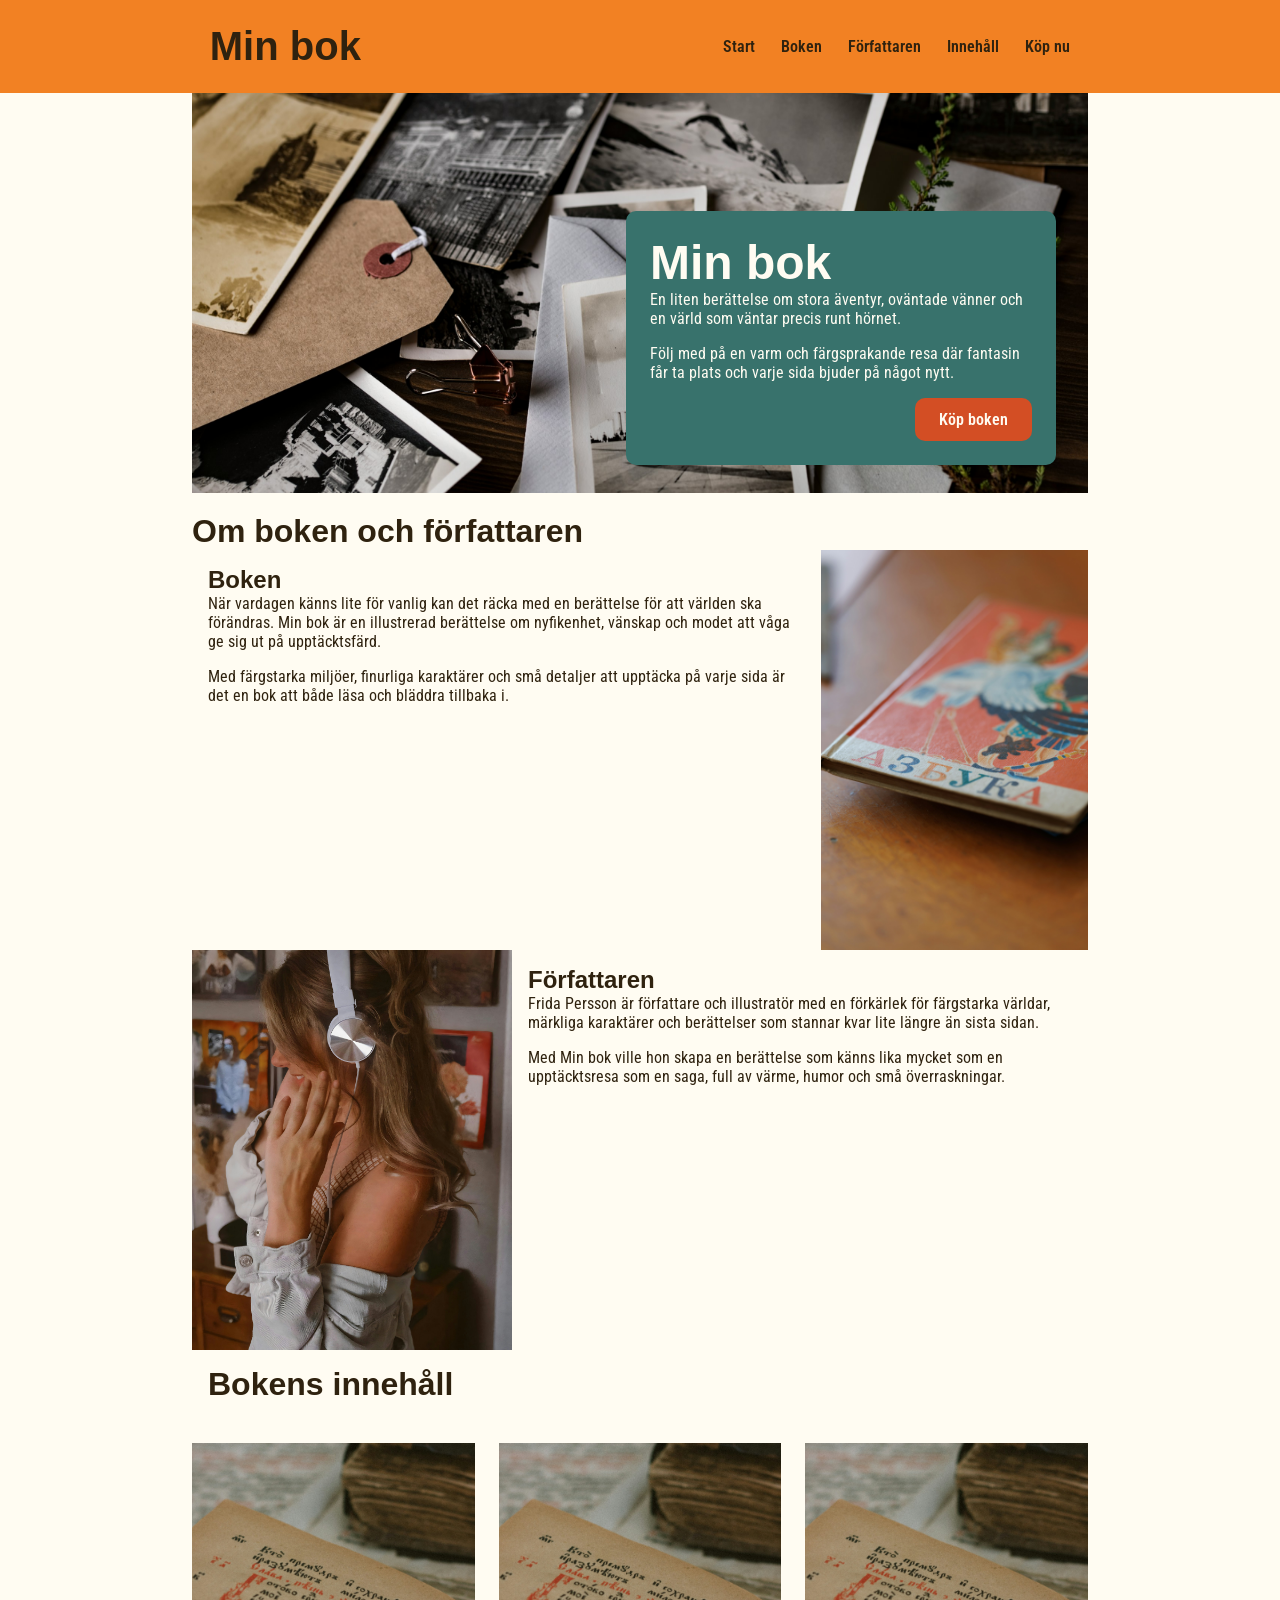
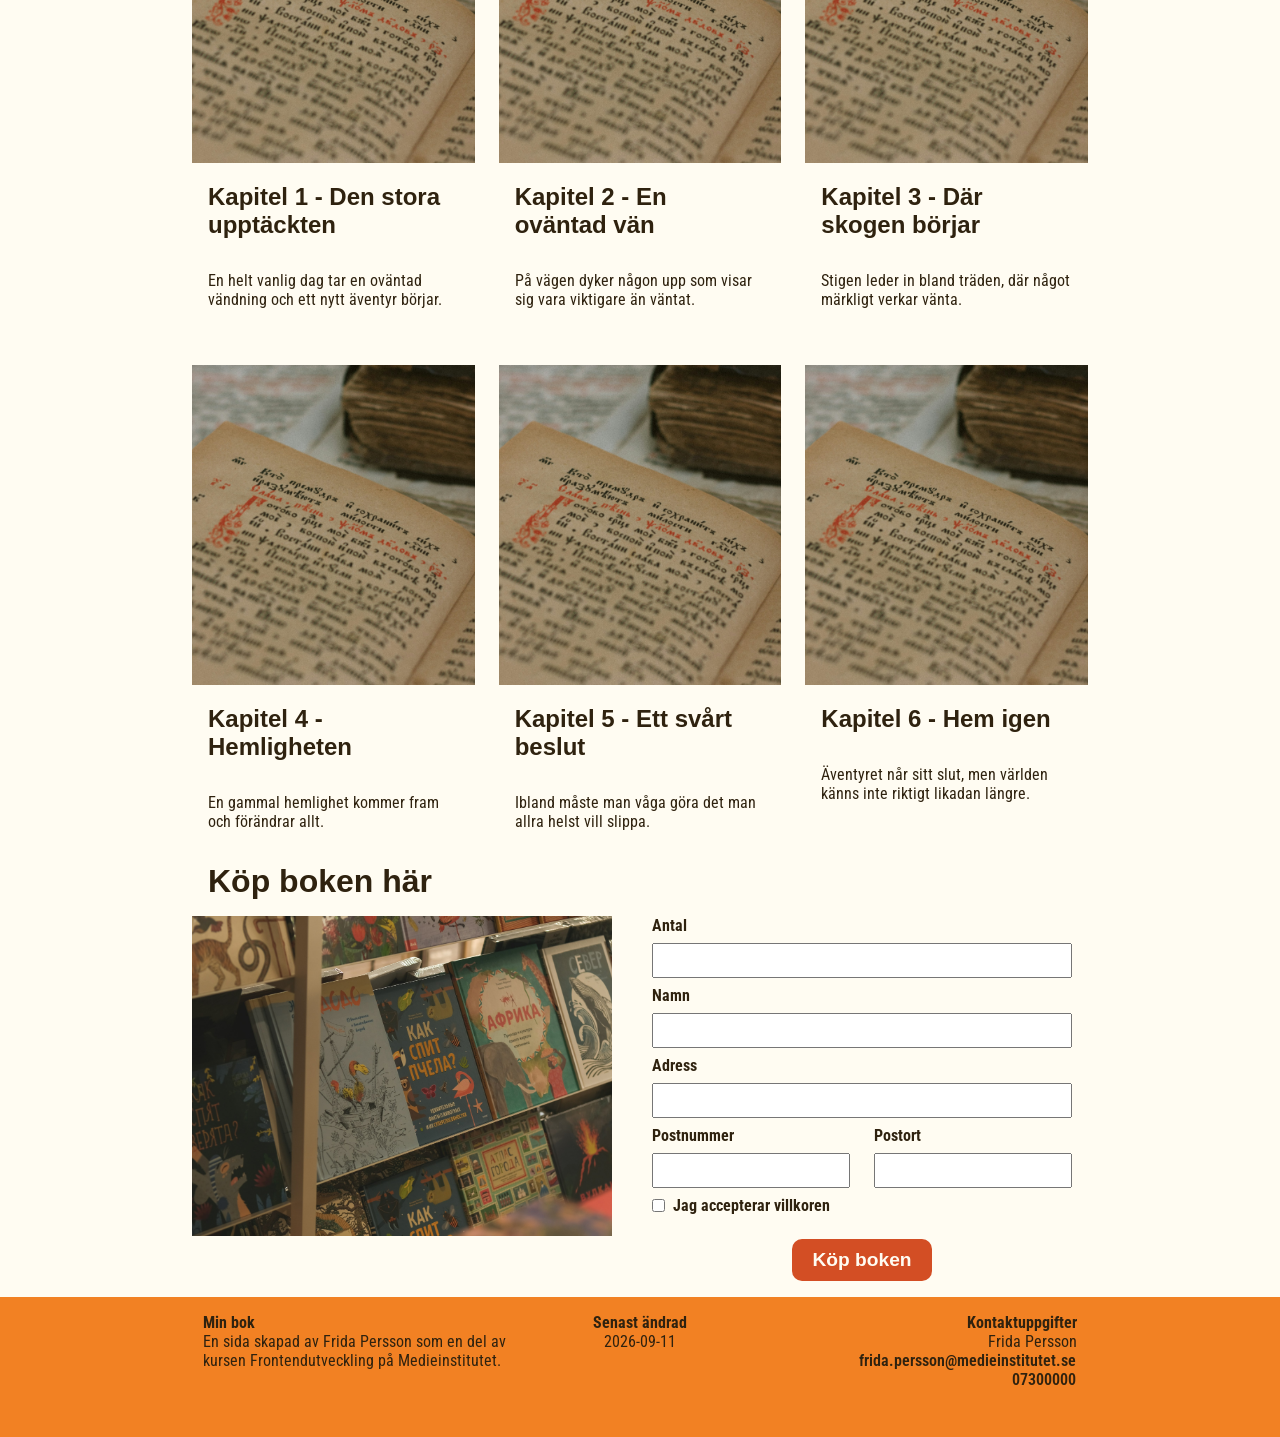
<file: index.html>
<!DOCTYPE html>
<html lang="sv">
<head>
    <meta charset="UTF-8">
    <meta name="viewport" content="width=device-width, initial-scale=1.0">
    <title>Boksida</title>
    <link href="css/style.css" rel="stylesheet">
   </head>
<body>

    <!-- Frida Persson -->
    
    <!-- Header -->
    <header>
        <nav>
            <a href="#" class="logo">Min bok</a>

            <div>
                <a href="#">Start</a>
                <a href="#boken">Boken</a>
                <a href="#forfattaren">Författaren</a>
                <a href="#innehall">Innehåll</a>
                <a href="#kop">Köp nu</a>
            </div>
        </nav>
    </header>
    

    <!-- Main content -->
    <main>

        <!-- Hero -->
        <section class="hero">
            <img src="img/herophoto.jpg" alt="En bild av en hög med gamla foton och papper">
            <div class="hero-content">
                <h1>Min bok</h1>
                <p>En liten berättelse om stora äventyr, oväntade vänner och en värld som väntar precis runt hörnet.</p>
                <p>Följ med på en varm och färgsprakande resa där fantasin får ta plats och varje sida bjuder på något nytt.</p>
                <a href="#kop" class="button hero-button">Köp boken</a>
            </div>
        </section>    
    
        <!-- Info-block -->
         <section class="info-section">
            <h2>Om boken och författaren</h2>
            <article class="info-block" id="boken">
                <img src="img/boken.jpg" alt="En bild på ett rött bokomslag">
                <div>
                    <h3>Boken</h3>
                    <p>När vardagen känns lite för vanlig kan det räcka med en berättelse för att världen ska förändras. Min bok är en illustrerad berättelse om nyfikenhet, vänskap och modet att våga ge sig ut på upptäcktsfärd.</p>
                    <p>Med färgstarka miljöer, finurliga karaktärer och små detaljer att upptäcka på varje sida är det en bok att både läsa och bläddra tillbaka i.</p>
                </div>
            </article>
            <article class="info-block" id="forfattaren">
                <img src="img/forfattare.jpg" alt="En bild på en kvinna med långt hår och hörlurar">
                <div>
                    <h3>Författaren</h3>
                    <p>Frida Persson är författare och illustratör med en förkärlek för färgstarka världar, märkliga karaktärer och berättelser som stannar kvar lite längre än sista sidan.</p>
                    <p>Med Min bok ville hon skapa en berättelse som känns lika mycket som en upptäcktsresa som en saga, full av värme, humor och små överraskningar.</p>
                </div>
            </article>
         
         </section>

         <!-- Bokens innehåll -->
          <section id="innehall">
            <h2>Bokens innehåll</h2>
            <article>
                <img src="img/kapitel.jpg" alt="En bild på en uppslagen bok">
                <h3>Kapitel 1 - Den stora upptäckten</h3>
                <p>En helt vanlig dag tar en oväntad vändning och ett nytt äventyr börjar.</p>
            </article>
            <article>
                <img src="img/kapitel.jpg" alt="En bild på en uppslagen bok">
                <h3>Kapitel 2 - En oväntad vän</h3>
                <p>På vägen dyker någon upp som visar sig vara viktigare än väntat.</p>
            </article>            
            <article>
                <img src="img/kapitel.jpg" alt="En bild på en uppslagen bok">
                <h3>Kapitel 3 - Där skogen börjar</h3>
                <p>Stigen leder in bland träden, där något märkligt verkar vänta.</p>
            </article>            
            <article>
                <img src="img/kapitel.jpg" alt="En bild på en uppslagen bok">
                <h3>Kapitel 4 - Hemligheten</h3>
                <p>En gammal hemlighet kommer fram och förändrar allt.</p>
            </article>            
            <article>
                <img src="img/kapitel.jpg" alt="En bild på en uppslagen bok">
                <h3>Kapitel 5 - Ett svårt beslut</h3>
                <p>Ibland måste man våga göra det man allra helst vill slippa.</p>
            </article>            
            <article>
                <img src="img/kapitel.jpg" alt="En bild på en uppslagen bok">
                <h3>Kapitel 6 - Hem igen</h3>
                <p>Äventyret når sitt slut, men världen känns inte riktigt likadan längre.</p>
            </article>
          </section>

          <!-- Köp -->
           <section id="kop">
            <h2>Köp boken här</h2>
            <div>
                <img src="img/formularbild.jpg" alt="En bild på böcker i en butikshylla">
                <form>
                    <label for="antal">Antal</label>
                    <input type="number" id="antal" name="antal" required>

                    <label for="namn">Namn</label>
                    <input type="text" id="namn" name="namn" required>

                    <label for="adress">Adress</label>
                    <input type="text" id="adress" name="adress" required>

                    <div class="address-row">
                        <div>
                            <label for="postnummer">Postnummer</label>
                            <input type="text" id="postnummer" name="postnummer" required>
                        </div>

                        <div>
                            <label for="postort">Postort</label>
                            <input type="text" id="postort" name="postort" required>
                        </div> 
                    </div>


                    <div>
                        <input type="checkbox" id="villkor" name="villkor" required>
                        <label for="villkor">Jag accepterar villkoren</label>
                    </div>    

                    <button type="submit" class="button">Köp boken</button>

                </form>
            </div>
           </section>
    </main>
    
    <!-- Footer -->
    <footer>
        <div class="footer-content">
            <div>
                <b>Min bok</b>
                <p>En sida skapad av Frida Persson som en del av kursen Frontendutveckling på Medieinstitutet.</p>
            </div>

            <div>
                <b>Senast ändrad</b>
                <p>2026-09-11</p>
            </div>

            <div>
                <b>Kontaktuppgifter</b>
                <p>Frida Persson
                    <br>
                    <a href="mailto:frida.persson@medieinstitutet.se">frida.persson@medieinstitutet.se</a>
                    <br>
                    <a href="tel:073000000">07300000</a>
                </p>
            </div>
        </div>
    </footer>
</body>
</html>
</file>
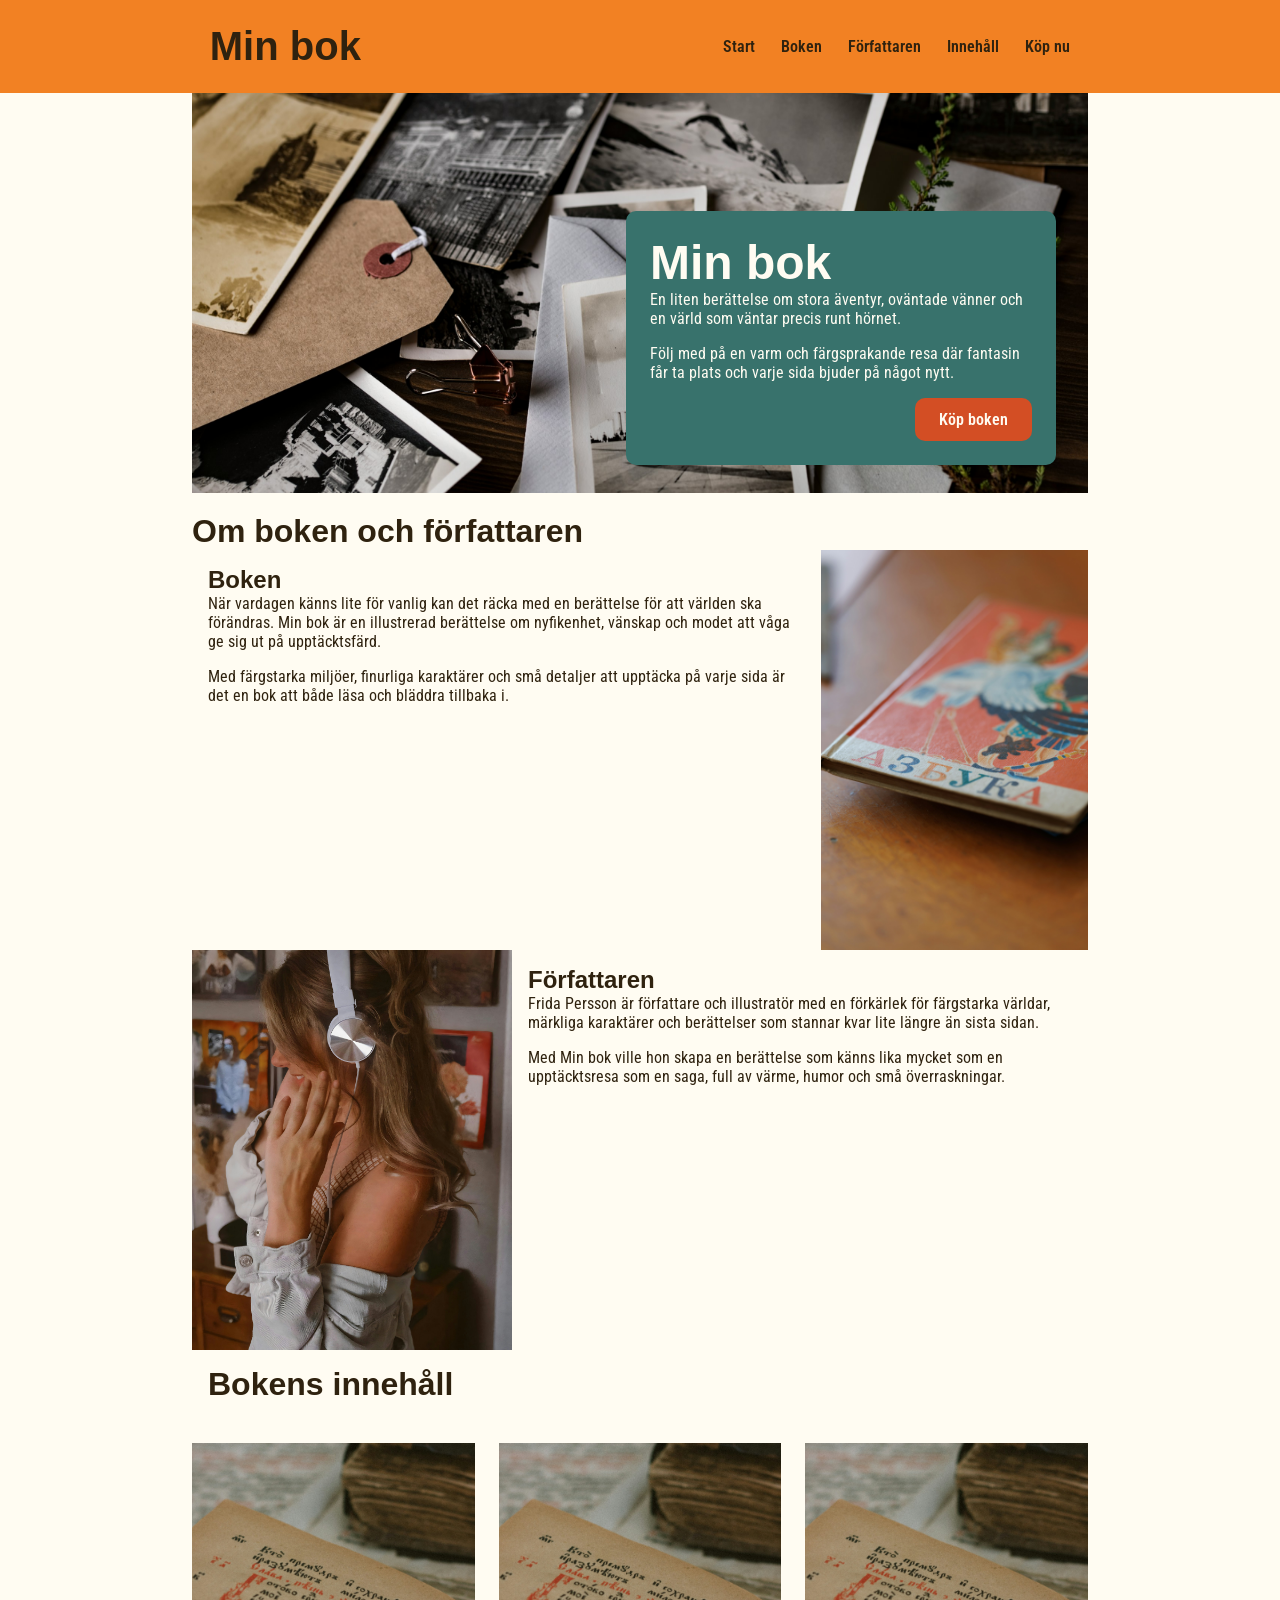
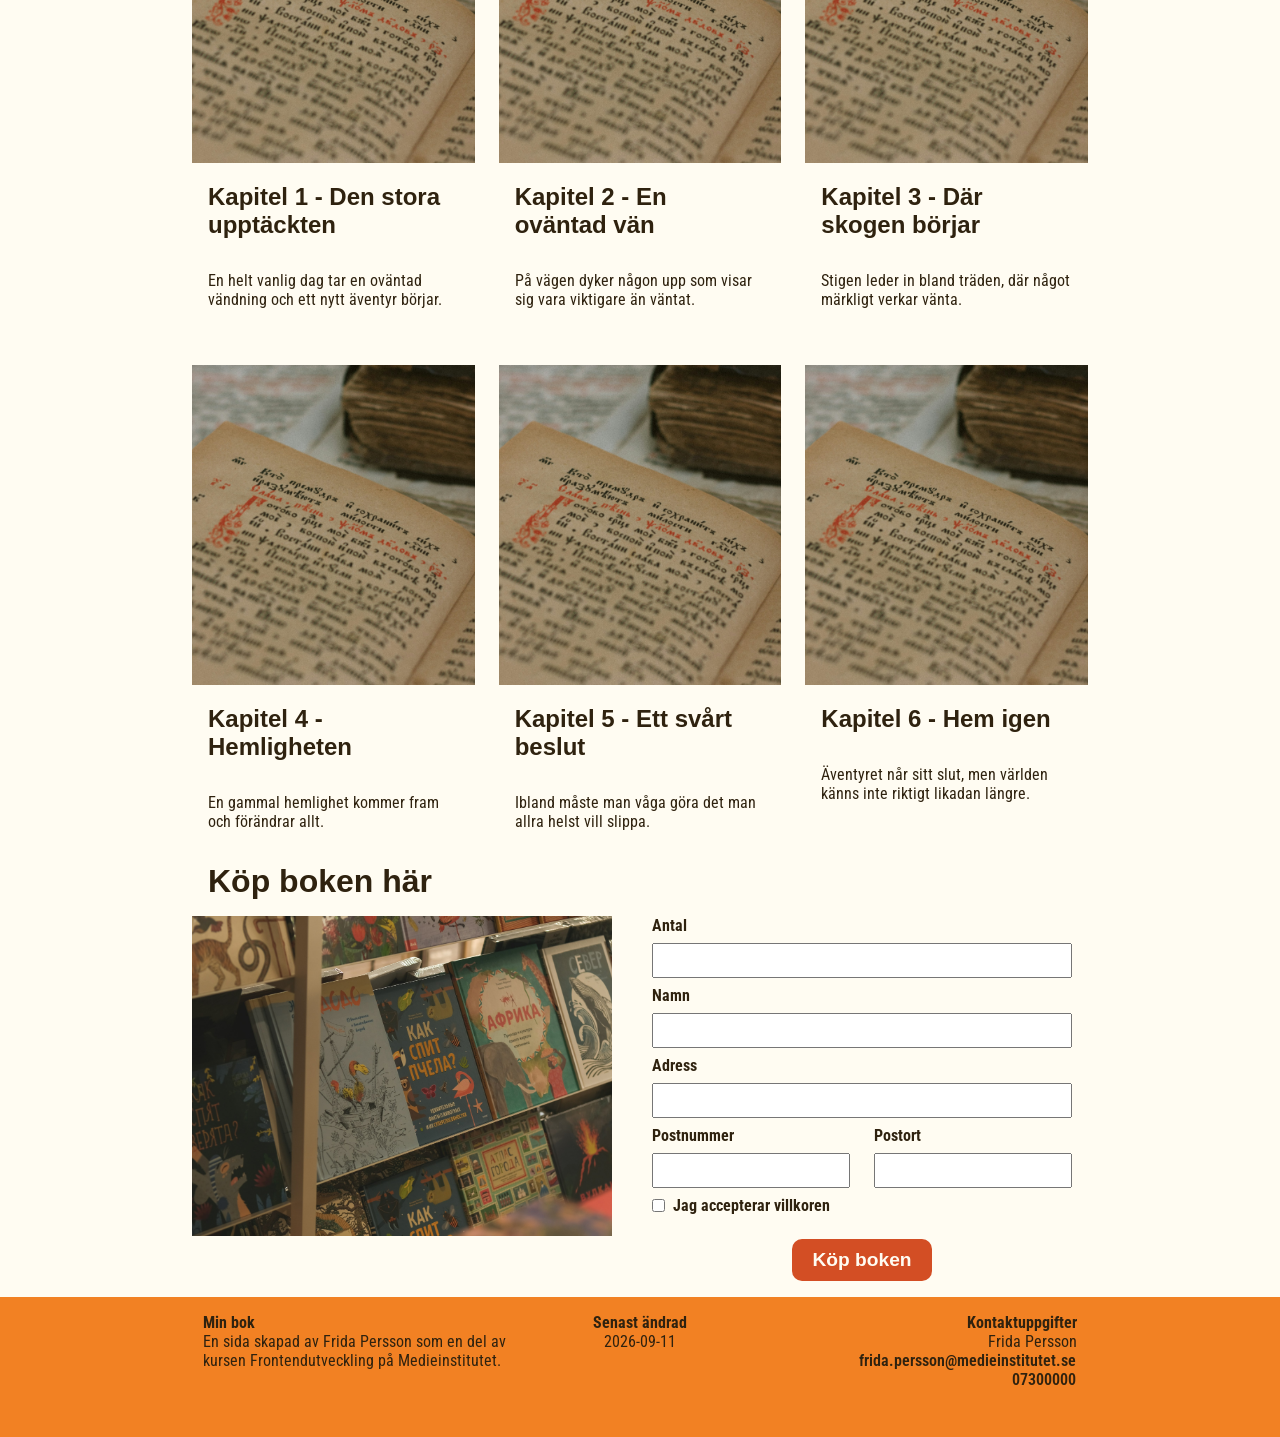
<file: docs/index.html>
<!DOCTYPE html><html lang=sv><head><meta charset=UTF-8><meta name=viewport content="width=device-width, initial-scale=1.0"><title>Boksida</title><link href=style.css rel=stylesheet></head><body> <header><nav><a href=# class=logo>Min bok</a><div><a href=#>Start</a> <a href=#boken>Boken</a> <a href=#forfattaren>Författaren</a> <a href=#innehall>Innehåll</a> <a href=#kop>Köp nu</a></div></nav></header><main><section class=hero><img src=img/herophoto.jpg alt="En bild av en hög med gamla foton och papper"><div class=hero-content><h1>Min bok</h1><p>En liten berättelse om stora äventyr, oväntade vänner och en värld som väntar precis runt hörnet.</p><p>Följ med på en varm och färgsprakande resa där fantasin får ta plats och varje sida bjuder på något nytt.</p><a href=#kop class="button hero-button">Köp boken</a></div></section><section class=info-section><h2>Om boken och författaren</h2><article class=info-block id=boken><img src=img/boken.jpg alt="En bild på ett rött bokomslag"><div><h3>Boken</h3><p>När vardagen känns lite för vanlig kan det räcka med en berättelse för att världen ska förändras. Min bok är en illustrerad berättelse om nyfikenhet, vänskap och modet att våga ge sig ut på upptäcktsfärd.</p><p>Med färgstarka miljöer, finurliga karaktärer och små detaljer att upptäcka på varje sida är det en bok att både läsa och bläddra tillbaka i.</p></div></article><article class=info-block id=forfattaren><img src=img/forfattare.jpg alt="En bild på en kvinna med långt hår och hörlurar"><div><h3>Författaren</h3><p>Frida Persson är författare och illustratör med en förkärlek för färgstarka världar, märkliga karaktärer och berättelser som stannar kvar lite längre än sista sidan.</p><p>Med Min bok ville hon skapa en berättelse som känns lika mycket som en upptäcktsresa som en saga, full av värme, humor och små överraskningar.</p></div></article></section><section id=innehall><h2>Bokens innehåll</h2><article><img src=img/kapitel.jpg alt="En bild på en uppslagen bok"><h3>Kapitel 1 - Den stora upptäckten</h3><p>En helt vanlig dag tar en oväntad vändning och ett nytt äventyr börjar.</p></article><article><img src=img/kapitel.jpg alt="En bild på en uppslagen bok"><h3>Kapitel 2 - En oväntad vän</h3><p>På vägen dyker någon upp som visar sig vara viktigare än väntat.</p></article><article><img src=img/kapitel.jpg alt="En bild på en uppslagen bok"><h3>Kapitel 3 - Där skogen börjar</h3><p>Stigen leder in bland träden, där något märkligt verkar vänta.</p></article><article><img src=img/kapitel.jpg alt="En bild på en uppslagen bok"><h3>Kapitel 4 - Hemligheten</h3><p>En gammal hemlighet kommer fram och förändrar allt.</p></article><article><img src=img/kapitel.jpg alt="En bild på en uppslagen bok"><h3>Kapitel 5 - Ett svårt beslut</h3><p>Ibland måste man våga göra det man allra helst vill slippa.</p></article><article><img src=img/kapitel.jpg alt="En bild på en uppslagen bok"><h3>Kapitel 6 - Hem igen</h3><p>Äventyret når sitt slut, men världen känns inte riktigt likadan längre.</p></article></section><section id=kop><h2>Köp boken här</h2><div><img src=img/formularbild.jpg alt="En bild på böcker i en butikshylla"><form><label for=antal>Antal</label> <input type=number id=antal name=antal required> <label for=namn>Namn</label> <input type=text id=namn name=namn required> <label for=adress>Adress</label> <input type=text id=adress name=adress required><div class=address-row><div><label for=postnummer>Postnummer</label> <input type=text id=postnummer name=postnummer required></div><div><label for=postort>Postort</label> <input type=text id=postort name=postort required></div></div><div><input type=checkbox id=villkor name=villkor required> <label for=villkor>Jag accepterar villkoren</label></div><button type=submit class=button>Köp boken</button></form></div></section></main><footer><div class=footer-content><div><b>Min bok</b><p>En sida skapad av Frida Persson som en del av kursen Frontendutveckling på Medieinstitutet.</p></div><div><b>Senast ändrad</b><p>2026-09-11</p></div><div><b>Kontaktuppgifter</b><p>Frida Persson <br> <a href=mailto:frida.persson@medieinstitutet.se>frida.persson@medieinstitutet.se</a> <br> <a href=tel:073000000>07300000</a></p></div></div></footer></body></html>
</file>
<file: css/style.css>
@import url("https://fonts.googleapis.com/css2?family=Caacupe+One&family=Roboto+Condensed:ital,wght@0,100..900;1,100..900&display=swap");


:root {
  --main-bg-color: #fffcf2;
  --secondary-font-color: #fffcf2;
  --primary-dark: #2F220F;
  --primary-light: #F28123;
  --secondary-bg-color: #38726C;
  --secondary-dark: #D34E24;
  --title-font: "Caacupe One", sans-serif;
  --main-font: "Roboto Condensed", sans-serif;
  --content-width: 70%;
}

* {
    margin: 0;
    padding: 0;
    box-sizing: border-box;
}

body {
    background-color: var(--main-bg-color);
    font-family: var(--main-font);
    color: var(--primary-dark);
}


h1, h2, h3 {
    font-family: var(--title-font);
}

h1 {
    font-size: 3rem;
}

h2 {
    font-size: 2rem;
}

h3 {
    font-size: 1.5rem;
}

p {
    margin-bottom: 1rem;
}

.button {
    display: block;
    width: fit-content;
    background-color: var(--secondary-dark);
    color: var(--main-bg-color);
    padding: 0.75rem 1.5rem;
    border-radius: 10px;
    margin-top: 1rem;
}


/* Header and nav */

header {
    background-color: var(--primary-light);
    padding: 1.5rem;
}

nav {
    display: flex;
    justify-content: space-between;
    align-items: center;
}

nav div {
    display: flex;
    gap: 1.5rem;
}

a {
    color: var(--primary-dark);
    font-size: 1.2rem;
    font-weight: bold;
    text-decoration: none;
    padding: 5px 10px;
}

a:hover {
    text-decoration: underline;
}

a:active {
    text-decoration: underline overline dotted;
}

.logo {
    font-family: var(--title-font);
    font-size: 2.5rem;
}


/* Main content */

main {
    width: 100%;
    margin: 0 auto;
}

/* Hero */

.hero {
    width: 100%;
    position: relative;
    margin-bottom: 1rem;
}

.hero img {
    width: 100%;
    height: 25rem;
    object-fit: cover;
}

.hero-content {
    background-color: var(--secondary-bg-color);
    color: var(--secondary-font-color);
    border-radius: 10px;
    padding: 1.5rem;
    width: 70%;
    position: absolute;
    bottom: 2rem;
    right: 2rem;
}

.hero-button {
    margin-left: auto;
}


/* Info-sektion */


.info-block {
    display: flex;
    flex-direction: column;
    align-items: center;
}

.info-block img {
    width: 100%;
    height: 25rem;
    object-fit: cover;
}

.info-block div {
    padding: 1rem 1rem;
}

/* Bokens innehåll */

#innehall {
    display: grid;
    grid-template-columns: repeat(auto-fit, minmax(12rem, 1fr));
    gap: 1.5rem;
}

#innehall h2, 
#innehall h3,
#innehall p {
    padding: 1rem;
}

#innehall h2 {
    grid-column: 1 / -1;
}

#innehall img {
    width: 100%;
    height: 20rem;
    object-fit: cover;
}

/* Köp */

#kop h2 {
    margin-bottom: 1rem;
    padding: 0 1rem;
}

#kop img {
    width: 100%;
    height: 20rem;
    object-fit: cover;
    padding: 0 0;
}

form {
    display: flex;
    flex-direction: column;
    gap: 0.5rem;
    font-weight: bold;
    padding: 0 1rem;
}

form > div:last-of-type {
    display: flex;
    align-items: center;
    gap: 0.5rem;
}

.address-row > div {
    display: flex;
    flex-direction: column;
    flex: 1;
    gap: 0.5rem;
}

form .button {
    align-self: center;
    font-size: 1.2rem;
    font-weight: bold;
    border: 0;
    padding: 10px 20px;
}

input {
    padding: 0.5rem;
}

/* Footer */

footer {
    background-color: var(--primary-light);
    margin-top: 1rem;
    padding: 1rem 1rem;
}

.footer-content div {
    padding-bottom: 1rem;
}

a {
    color: var(--primary-dark);
    font-size: 1rem;
    font-weight: 600;
    padding: 0px 1px;
    margin-top: 0px;
}


@media screen and (min-width: 401px) and (max-width:700px) {

    /* Mobil */
}

@media screen and (min-width: 701px) {

    nav {
        width: var(--content-width);
        margin: 0 auto;
    }

    main {
        width: var(--content-width);
    }

    .hero-content {
        width: 60%;
    }

    .info-block {
        display: flex;
        flex-direction: row;
        align-items: flex-start;
        margin: 0 auto;
    
    }

    .info-block img {
        width: 50%;
        height: 25rem;
        object-fit: cover;
    }

    .info-block:nth-child(2) {
        flex-direction: row-reverse;
    }


    #innehall {
        margin: 0 auto;
    }

    #kop {
        margin: 0 auto;
    }

    #kop > div {
        display: flex;
        gap: 1.5rem;
    }

    #kop img {
        flex: 1;
    }

    #kop form {
        flex: 1;
    }

    .address-row {
        display: flex;
        gap: 1.5rem;
    }

    .footer-content {
        width: var(--content-width);
        margin: 0 auto;
        display: flex;
    }

    .footer-content > div:first-child,
    .footer-content > div:last-child {
        flex: 2;
    }

    .footer-content > div:nth-child(2) {
        flex: 1;
        text-align: center;
    }

    .footer-content > div:last-child {
        text-align: right;
    }
}

@media screen and (min-width:961px) {

    .hero-content {
        width: 48%;
    }

    #innehall {
        grid-template-columns: repeat(3, 1fr);
    }
}
</file>
